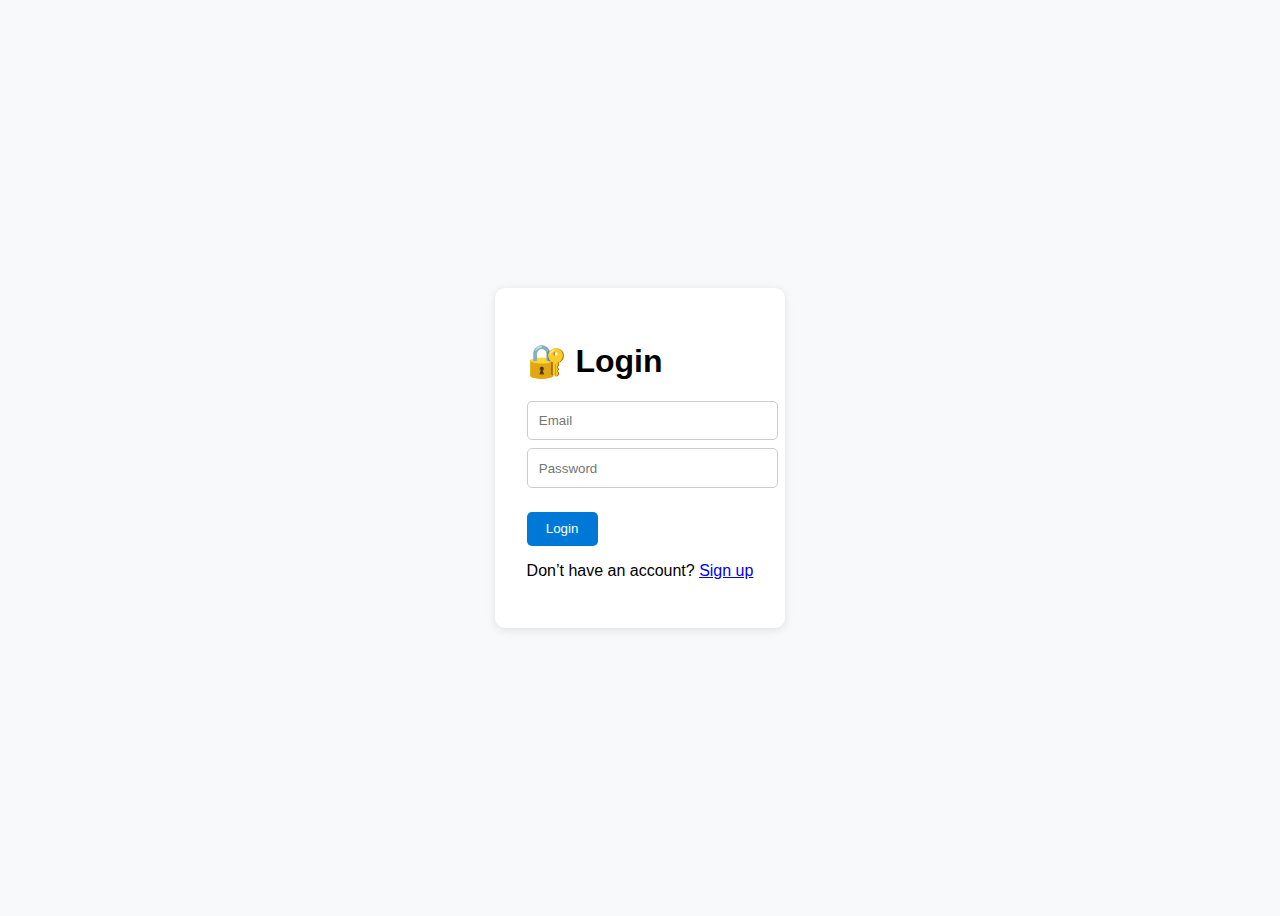
<file: frontend/index.html>
<!DOCTYPE html>
<html lang="en">
<head>
  <meta charset="UTF-8" />
  <title>Login | AI Cloud Storage</title>
  <link rel="stylesheet" href="style.css" />
</head>
<body>
  <div class="auth-container">
    <h1>🔐 Login</h1>
    <input type="email" id="loginEmail" placeholder="Email" required />
    <input type="password" id="loginPassword" placeholder="Password" required />
    <button id="loginBtn">Login</button>
    <p>Don’t have an account? <a href="signup.html">Sign up</a></p>
  </div>

  <script src="script.js"></script>
</body>
</html>
</file>
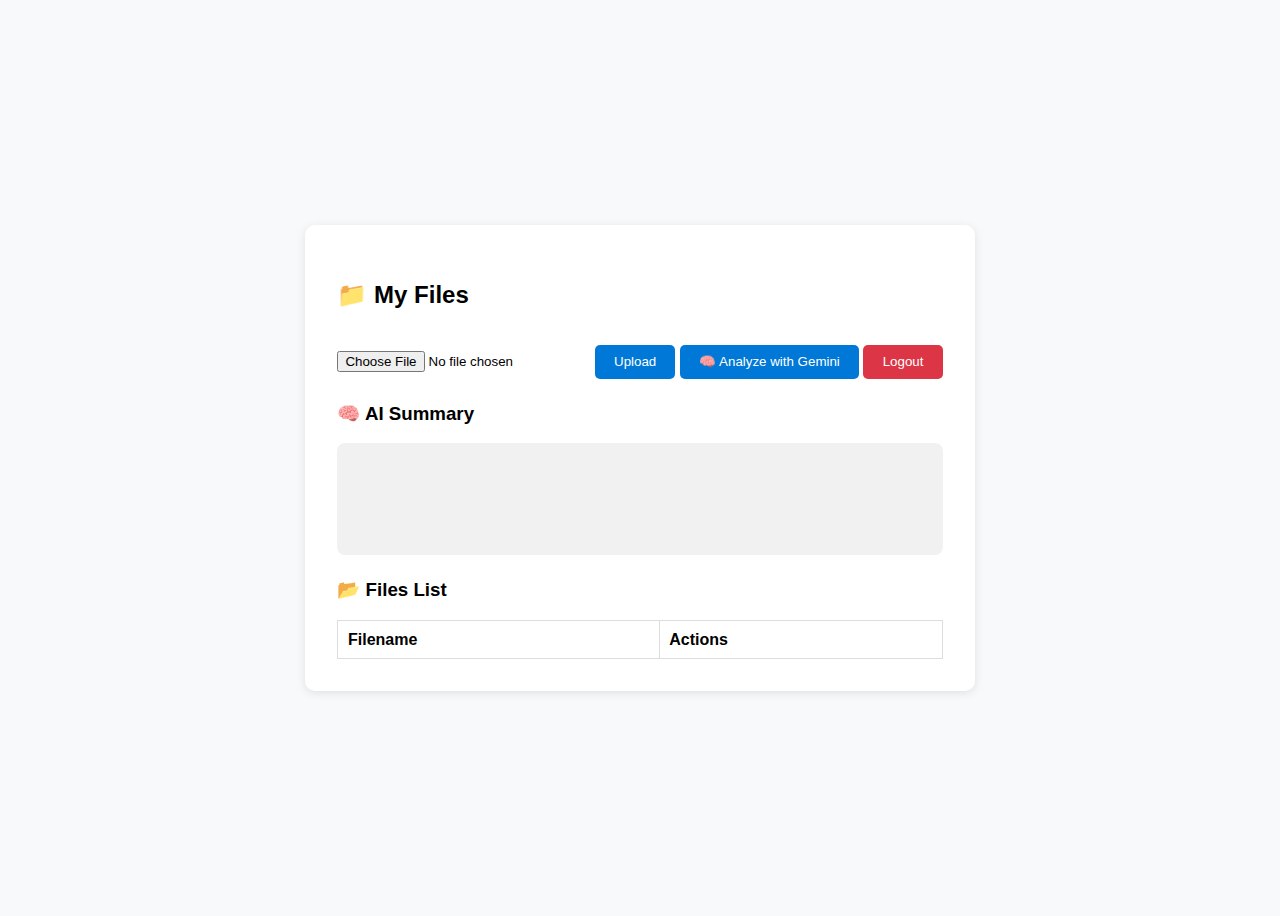
<file: frontend/dashboard.html>
<!DOCTYPE html>
<html lang="en">
<head>
  <meta charset="UTF-8">
  <title>Dashboard | AI Cloud Storage</title>
  <link rel="stylesheet" href="style.css">
</head>
<body>
  <div class="container dashboard">
    <h2>📁 My Files</h2>

    <div class="controls">
      <input type="file" id="fileInput" />
      <button type="button" id="uploadBtn">Upload</button>
      <button type="button" id="aiBtn">🧠 Analyze with Gemini</button>
      <button type="button" id="logoutBtn" class="logout">Logout</button>
    </div>

    <h3>🧠 AI Summary</h3>
    <pre id="aiOutput" class="ai-output"></pre>

    <h3>📂 Files List</h3>
    <table id="fileTable">
      <thead>
        <tr>
          <th>Filename</th>
          <th>Actions</th>
        </tr>
      </thead>
      <tbody></tbody>
    </table>
  </div>

  <script src="script.js"></script>
</body>
</html>
</file>
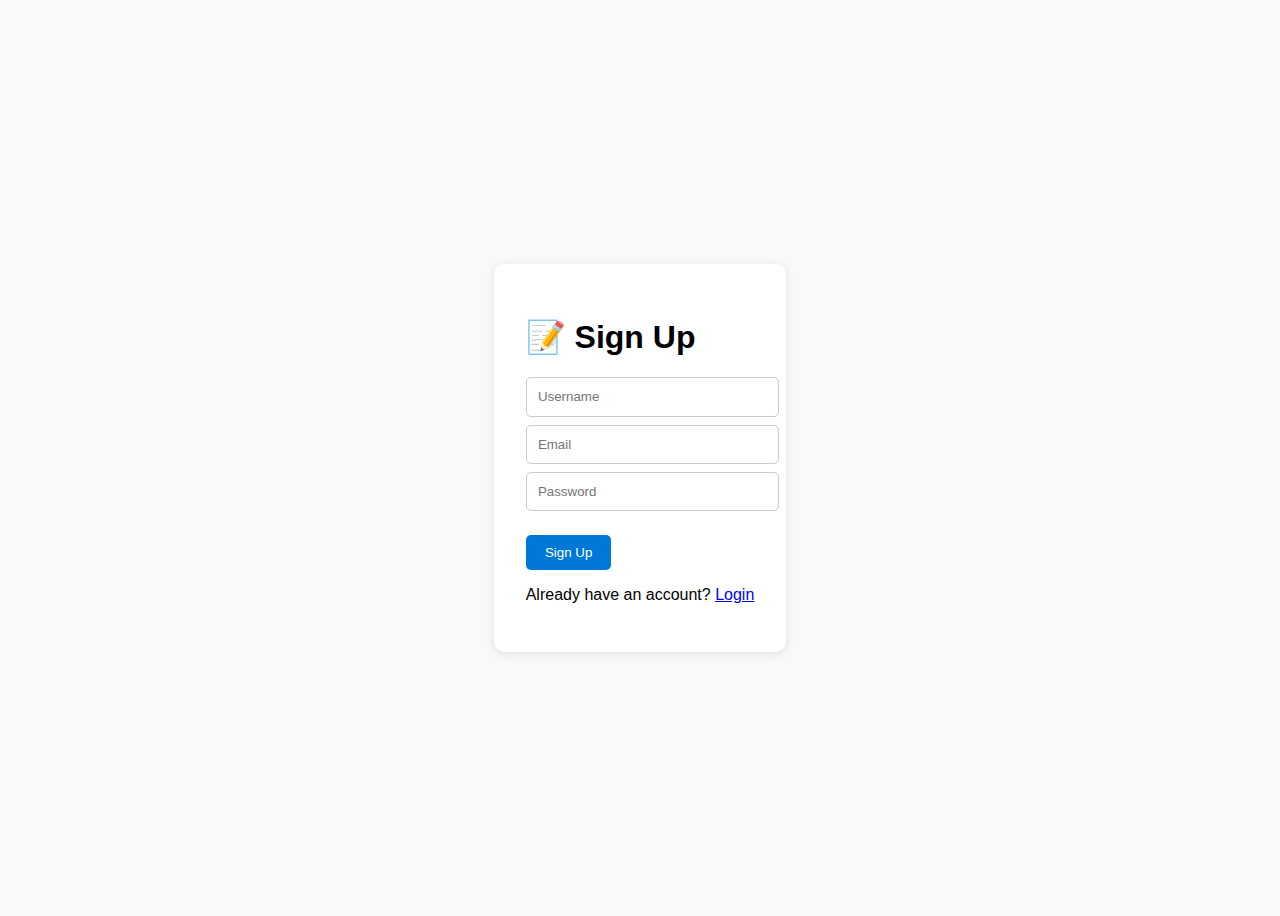
<file: frontend/signup.html>
<!DOCTYPE html>
<html lang="en">
<head>
  <meta charset="UTF-8" />
  <title>Signup | AI Cloud Storage</title>
  <link rel="stylesheet" href="style.css" />
</head>
<body>
  <div class="auth-container">
    <h1>📝 Sign Up</h1>
    <input type="text" id="signupUsername" placeholder="Username" required />
    <input type="email" id="signupEmail" placeholder="Email" required />
    <input type="password" id="signupPassword" placeholder="Password" required />
    <button id="signupBtn">Sign Up</button>
    <p>Already have an account? <a href="index.html">Login</a></p>
  </div>

  <script src="script.js"></script>
</body>
</html>
</file>
<file: frontend/style.css>
body {
  font-family: 'Segoe UI', sans-serif;
  background: #f8f9fa;
  display: flex;
  justify-content: center;
  align-items: center;
  height: 100vh;
}

.auth-container, .dashboard {
  background: white;
  padding: 2rem;
  border-radius: 10px;
  box-shadow: 0 2px 10px rgba(0,0,0,0.1);
}

.auth-container input {
  display: block;
  width: 100%;
  margin: 0.5rem 0;
  padding: 0.7rem;
  border: 1px solid #ccc;
  border-radius: 5px;
}

button {
  background-color: #0078d7;
  color: white;
  border: none;
  padding: 0.6rem 1.2rem;
  border-radius: 5px;
  cursor: pointer;
  margin-top: 1rem;
}

button:hover {
  background-color: #005fa3;
}

.logout {
  background: #dc3545;
}

.container h2, h3 {
  margin-top: 1.5rem;
}

table {
  width: 100%;
  border-collapse: collapse;
  margin-top: 1rem;
}

th, td {
  padding: 0.6rem;
  border: 1px solid #ddd;
  text-align: left;
}

.ai-output {
  background: #f1f1f1;
  padding: 1rem;
  border-radius: 8px;
  min-height: 80px;
}
</file>
